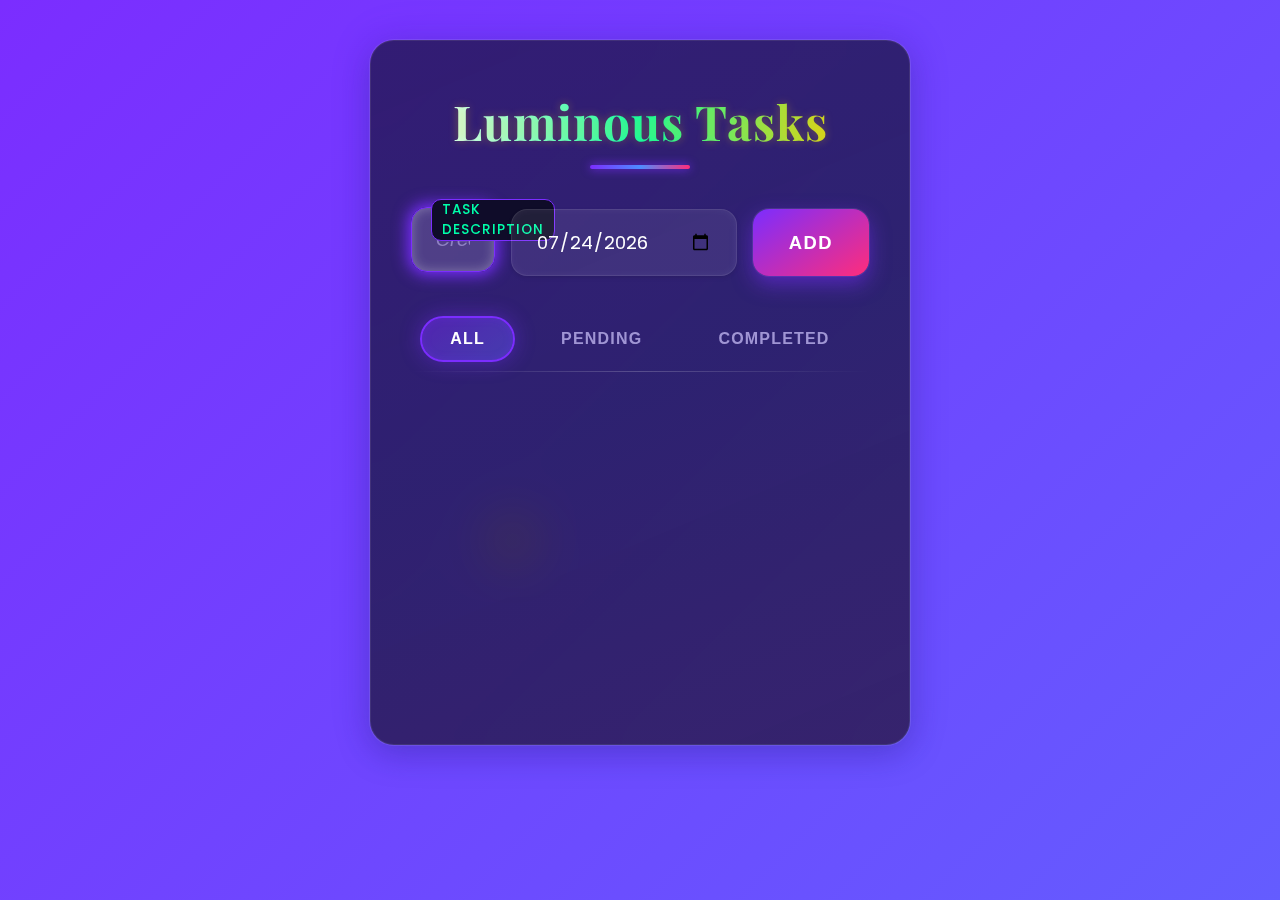
<file: templates/index.html>
<!DOCTYPE html>
<html lang="en">
<head>
  <meta charset="UTF-8" />
  <meta name="viewport" content="width=device-width, initial-scale=1" />
  <title>Luminous Tasks</title>
  <style>
    @import url('https://fonts.googleapis.com/css2?family=Poppins:wght@300;400;500;600;700&family=Playfair+Display:wght@700&display=swap');

    /* Cosmic Color Scheme */
    :root {
      --cosmic-purple: #7b2dff;
      --starlight-blue: #4d8cff;
      --nebula-pink: #ff2d7b;
      --galaxy-dark: #0f0c29;
      --cosmic-dust: rgba(255,255,255,0.12);
      --star-light: #f0e9ff;
      --comet-tail: rgba(255,255,255,0.6);
      --supernova: #ffcc00;
      --black-hole: rgba(0,0,0,0.3);
      --aurora-green: #00ffaa;
      --cosmic-gradient: linear-gradient(135deg, var(--cosmic-purple), var(--starlight-blue), var(--nebula-pink));
    }

    /* Cosmic Background Animation */
    @keyframes cosmic-drift {
      0% { background-position: 0% 50%; }
      50% { background-position: 100% 50%; }
      100% { background-position: 0% 50%; }
    }

    /* Base Styles */
    * {
      box-sizing: border-box;
      margin: 0;
      padding: 0;
    }

    body {
      min-height: 100vh;
      background: var(--cosmic-gradient);
      background-size: 400% 400%;
      animation: cosmic-drift 20s ease infinite;
      font-family: 'Poppins', sans-serif;
      display: flex;
      justify-content: center;
      align-items: flex-start;
      padding: 40px 20px;
      color: var(--star-light);
      -webkit-font-smoothing: antialiased;
      -moz-osx-font-smoothing: grayscale;
      user-select: none;
      position: relative;
      overflow-x: hidden;
    }

    /* Cosmic Particles */
    body::before {
      content: '';
      position: absolute;
      top: 0;
      left: 0;
      width: 100%;
      height: 100%;
      background: 
        radial-gradient(circle at 20% 30%, var(--supernova) 0%, transparent 2%),
        radial-gradient(circle at 80% 50%, var(--aurora-green) 0%, transparent 3%),
        radial-gradient(circle at 40% 70%, white 0%, transparent 1.5%);
      background-size: 200% 200%;
      opacity: 0.3;
      pointer-events: none;
      z-index: -1;
      animation: cosmic-drift 40s linear infinite;
    }

    /* Celestial Container */
    .cosmic-container {
      background: rgba(15, 12, 41, 0.7);
      border-radius: 24px;
      width: 100%;
      max-width: 540px;
      padding: 48px 40px;
      backdrop-filter: blur(20px);
      -webkit-backdrop-filter: blur(20px);
      box-shadow:
        0 0 0 1px rgba(255,255,255,0.1),
        0 8px 32px rgba(31, 38, 135, 0.37),
        0 0 40px rgba(123, 45, 255, 0.2);
      border: 1px solid rgba(255,255,255,0.1);
      transition: all 0.5s cubic-bezier(0.175, 0.885, 0.32, 1.275);
      position: relative;
      overflow: hidden;
      z-index: 1;
    }

    .cosmic-container::before {
      content: '';
      position: absolute;
      top: -50%;
      left: -50%;
      width: 200%;
      height: 200%;
      background: linear-gradient(
        to bottom right,
        rgba(123, 45, 255, 0.1),
        rgba(77, 140, 255, 0.05),
        rgba(255, 45, 123, 0.1)
      );
      transform: rotate(30deg);
      z-index: -1;
      animation: cosmic-shine 8s linear infinite;
    }

    @keyframes cosmic-shine {
      0% { transform: rotate(30deg) translate(-10%, -10%); }
      100% { transform: rotate(30deg) translate(10%, 10%); }
    }

    /* Celestial Header */
    .cosmic-header {
      font-family: 'Playfair Display', serif;
      font-weight: 700;
      font-size: 3rem;
      margin: 0 0 40px;
      text-align: center;
      letter-spacing: 1px;
      background: linear-gradient(90deg, #fff, var(--aurora-green), var(--supernova));
      -webkit-background-clip: text;
      background-clip: text;
      color: transparent;
      position: relative;
      padding-bottom: 16px;
      text-shadow: 0 0 10px rgba(255, 204, 0, 0.3);
    }

    .cosmic-header::after {
      content: '';
      position: absolute;
      bottom: 0;
      left: 50%;
      transform: translateX(-50%);
      width: 100px;
      height: 4px;
      background: linear-gradient(90deg, var(--cosmic-purple), var(--starlight-blue), var(--nebula-pink));
      border-radius: 2px;
      box-shadow: 0 0 10px var(--cosmic-purple);
    }

    /* Stellar Form */
    .stellar-form {
      display: flex;
      gap: 16px;
      margin-bottom: 40px;
      position: relative;
    }

    .cosmic-input-group {
      flex: 1;
      position: relative;
    }

    .cosmic-input {
      width: 100%;
      background: rgba(255, 255, 255, 0.08);
      border: 1px solid rgba(255,255,255,0.1);
      border-radius: 16px;
      padding: 18px 24px;
      font-size: 1.15rem;
      color: white;
      transition: all 0.4s cubic-bezier(0.165, 0.84, 0.44, 1);
      outline: none;
      box-shadow: 
        inset 0 0 8px rgba(255, 255, 255, 0.05),
        0 2px 4px rgba(0,0,0,0.1);
      font-family: 'Poppins', sans-serif;
    }

    .cosmic-input::placeholder {
      color: rgba(210, 199, 255, 0.5);
      font-style: italic;
    }

    .cosmic-input:focus {
      background: rgba(255, 255, 255, 0.15);
      box-shadow:
        inset 0 0 12px rgba(255, 255, 255, 0.3),
        0 0 15px 3px var(--cosmic-purple);
      border-color: var(--cosmic-purple);
      transform: translateY(-2px);
    }

    /* Floating Constellations */
    .cosmic-label {
      position: absolute;
      top: -10px;
      left: 20px;
      background: var(--galaxy-dark);
      padding: 0 10px;
      font-size: 0.85rem;
      color: var(--aurora-green);
      border-radius: 10px;
      opacity: 0;
      transform: translateY(10px);
      transition: all 0.3s ease;
      pointer-events: none;
      font-weight: 500;
      text-transform: uppercase;
      letter-spacing: 1px;
      border: 1px solid var(--cosmic-purple);
    }

    .cosmic-input:focus + .cosmic-label {
      opacity: 1;
      transform: translateY(0);
    }

    /* Supernova Button */
    .supernova-btn {
      background: linear-gradient(145deg, var(--cosmic-purple), var(--nebula-pink));
      border: none;
      border-radius: 16px;
      padding: 18px 36px;
      color: white;
      font-weight: 600;
      font-size: 1.15rem;
      box-shadow:
        0 8px 20px rgba(123, 45, 255, 0.5),
        0 0 0 1px rgba(255,255,255,0.1);
      text-transform: uppercase;
      letter-spacing: 1.5px;
      cursor: pointer;
      transition: all 0.4s cubic-bezier(0.165, 0.84, 0.44, 1);
      position: relative;
      overflow: hidden;
      z-index: 1;
    }

    .supernova-btn::before {
      content: '';
      position: absolute;
      top: 0;
      left: 0;
      width: 100%;
      height: 100%;
      background: linear-gradient(145deg, var(--nebula-pink), var(--cosmic-purple));
      z-index: -1;
      opacity: 0;
      transition: opacity 0.4s ease;
    }

    .supernova-btn:hover {
      transform: translateY(-3px) scale(1.02);
      box-shadow:
        0 12px 25px rgba(123, 45, 255, 0.7),
        0 0 0 1px rgba(255,255,255,0.2);
    }

    .supernova-btn:hover::before {
      opacity: 1;
    }

    .supernova-btn:active {
      transform: translateY(1px);
      box-shadow:
        0 5px 15px rgba(123, 45, 255, 0.6),
        0 0 0 1px rgba(255,255,255,0.1);
    }

    /* Galactic Filter Buttons */
    .galactic-filters {
      display: flex;
      justify-content: center;
      gap: 16px;
      margin-bottom: 40px;
      position: relative;
    }

    .galactic-filters::before {
      content: '';
      position: absolute;
      bottom: -10px;
      left: 0;
      width: 100%;
      height: 1px;
      background: linear-gradient(90deg, transparent, rgba(255,255,255,0.2), transparent);
    }

    .cosmic-filter {
      background: transparent;
      border: 2px solid transparent;
      padding: 12px 28px;
      border-radius: 30px;
      font-weight: 600;
      font-size: 1rem;
      color: rgba(210, 199, 255, 0.7);
      letter-spacing: 1.2px;
      transition: all 0.4s cubic-bezier(0.165, 0.84, 0.44, 1);
      cursor: pointer;
      text-transform: uppercase;
      position: relative;
      overflow: hidden;
    }

    .cosmic-filter::before {
      content: '';
      position: absolute;
      top: 0;
      left: 0;
      width: 100%;
      height: 100%;
      background: linear-gradient(145deg, var(--cosmic-purple), var(--starlight-blue));
      z-index: -1;
      opacity: 0;
      transition: opacity 0.3s ease;
    }

    .cosmic-filter:hover {
      color: white;
      border-color: rgba(255,255,255,0.2);
      box-shadow: 0 0 15px rgba(123, 45, 255, 0.3);
    }

    .cosmic-filter:hover::before {
      opacity: 0.2;
    }

    .cosmic-filter.active {
      background: rgba(123, 45, 255, 0.2);
      color: white;
      border-color: var(--cosmic-purple);
      box-shadow: 
        0 0 20px rgba(123, 45, 255, 0.4),
        inset 0 0 10px rgba(123, 45, 255, 0.2);
    }

    .cosmic-filter.active::before {
      opacity: 0.3;
    }

    /* Nebula Task List */
    .nebula-list {
      list-style: none;
      margin: 0;
      padding: 0;
      max-height: 50vh;
      overflow-y: auto;
      scrollbar-width: thin;
      scrollbar-color: var(--cosmic-purple) transparent;
    }

    .nebula-list::-webkit-scrollbar {
      width: 8px;
    }

    .nebula-list::-webkit-scrollbar-track {
      background: transparent;
    }

    .nebula-list::-webkit-scrollbar-thumb {
      background-color: var(--cosmic-purple);
      border-radius: 15px;
      border: 2px solid transparent;
      background-clip: content-box;
    }

    /* Stellar Task Item */
    .stellar-task {
      background: rgba(255, 255, 255, 0.05);
      border-radius: 18px;
      padding: 20px 24px;
      margin-bottom: 16px;
      display: flex;
      align-items: center;
      gap: 20px;
      box-shadow:
        0 4px 10px rgba(0,0,0,0.15),
        inset 0 -2px 5px rgba(123, 45, 255, 0.1);
      transition: all 0.4s cubic-bezier(0.165, 0.84, 0.44, 1);
      position: relative;
      overflow: hidden;
      border: 1px solid rgba(255,255,255,0.05);
      opacity: 0;
      transform: translateY(20px);
      animation: stellar-appear 0.5s cubic-bezier(0.165, 0.84, 0.44, 1) forwards;
    }

    @keyframes stellar-appear {
      to {
        opacity: 1;
        transform: translateY(0);
      }
    }

    .stellar-task::before {
      content: '';
      position: absolute;
      top: 0;
      left: 0;
      width: 4px;
      height: 100%;
      background: linear-gradient(to bottom, var(--cosmic-purple), var(--starlight-blue));
      transition: all 0.3s ease;
    }

    .stellar-task:hover {
      background: rgba(255, 255, 255, 0.1);
      transform: translateY(-3px);
      box-shadow:
        0 8px 15px rgba(0,0,0,0.2),
        inset 0 -2px 5px rgba(123, 45, 255, 0.2);
    }

    .stellar-task:hover::before {
      width: 8px;
      background: linear-gradient(to bottom, var(--starlight-blue), var(--aurora-green));
    }

    .stellar-task.done {
      background: rgba(255, 255, 255, 0.03);
    }

    .stellar-task.done::before {
      background: var(--aurora-green);
    }

    /* Task Content */
    .cosmic-text, .cosmic-deadline {
      font-size: 1.1rem;
      color: var(--star-light);
      white-space: nowrap;
      overflow: hidden;
      text-overflow: ellipsis;
      cursor: pointer;
      transition: all 0.3s ease;
      min-width: 0;
      flex-grow: 1;
      position: relative;
    }

    .cosmic-text:hover, .cosmic-deadline:hover {
      color: var(--aurora-green);
      text-shadow: 0 0 5px rgba(0, 255, 170, 0.3);
    }

    .cosmic-text.done {
      text-decoration: line-through;
      opacity: 0.6;
      color: rgba(210, 199, 255, 0.6);
      position: relative;
    }

    .cosmic-text.done::after {
      content: '';
      position: absolute;
      top: 50%;
      left: 0;
      width: 0;
      height: 2px;
      background: var(--aurora-green);
      animation: strike-through 0.3s ease-out forwards;
    }

    @keyframes strike-through {
      to { width: 100%; }
    }

    .cosmic-deadline {
      font-size: 0.9rem;
      color: rgba(210, 199, 255, 0.7);
      min-width: 120px;
      text-align: right;
      font-weight: 400;
    }

    .cosmic-deadline.urgent {
      color: var(--supernova);
      font-weight: 500;
      animation: pulse 2s infinite;
    }

    @keyframes pulse {
      0% { opacity: 0.8; }
      50% { opacity: 1; text-shadow: 0 0 5px var(--supernova); }
      100% { opacity: 0.8; }
    }

    /* Action Buttons */
    .cosmic-actions {
      display: flex;
      gap: 12px;
      flex-shrink: 0;
    }

    .cosmic-btn {
      width: 40px;
      height: 40px;
      background: rgba(255, 255, 255, 0.08);
      border: none;
      border-radius: 12px;
      display: flex;
      align-items: center;
      justify-content: center;
      cursor: pointer;
      transition: all 0.3s cubic-bezier(0.165, 0.84, 0.44, 1);
      color: rgba(210, 199, 255, 0.7);
      font-size: 1.2rem;
      position: relative;
      overflow: hidden;
    }

    .cosmic-btn::before {
      content: '';
      position: absolute;
      top: 0;
      left: 0;
      width: 100%;
      height: 100%;
      background: rgba(255,255,255,0.1);
      opacity: 0;
      transition: opacity 0.3s ease;
    }

    .cosmic-btn:hover {
      transform: scale(1.1);
      color: white;
      box-shadow: 0 0 10px rgba(123, 45, 255, 0.3);
    }

    .cosmic-btn:hover::before {
      opacity: 1;
    }

    .btn-done:hover {
      background: rgba(0, 255, 170, 0.1);
      color: var(--aurora-green);
      box-shadow: 0 0 10px rgba(0, 255, 170, 0.3);
    }

    .btn-delete:hover {
      background: rgba(255, 45, 123, 0.1);
      color: var(--nebula-pink);
      box-shadow: 0 0 10px rgba(255, 45, 123, 0.3);
    }

    /* Edit Input */
    .cosmic-edit {
      font-size: 1.1rem;
      padding: 10px 16px;
      border-radius: 12px;
      border: none;
      outline: none;
      color: var(--galaxy-dark);
      background: rgba(255,255,255,0.9);
      box-shadow:
        0 0 10px 2px var(--cosmic-purple);
      transition: all 0.3s ease;
      min-width: 160px;
      max-width: 280px;
      font-family: 'Poppins', sans-serif;
    }

    .cosmic-edit:focus {
      box-shadow:
        0 0 15px 3px var(--cosmic-purple);
      transform: translateY(-2px);
    }

    /* Empty State */
    .cosmic-empty {
      text-align: center;
      color: rgba(210, 199, 255, 0.5);
      font-style: italic;
      padding: 30px;
      font-size: 1.1rem;
      position: relative;
    }

    .cosmic-empty::before {
      content: '✨';
      display: block;
      font-size: 2rem;
      margin-bottom: 10px;
      animation: twinkle 2s infinite;
    }

    @keyframes twinkle {
      0%, 100% { opacity: 0.6; transform: scale(1); }
      50% { opacity: 1; transform: scale(1.1); }
    }

    /* Responsive Design */
    @media (max-width: 600px) {
      .cosmic-container {
        padding: 36px 24px;
        border-radius: 20px;
      }
      
      .cosmic-header {
        font-size: 2.2rem;
        margin-bottom: 30px;
      }
      
      .stellar-form {
        flex-direction: column;
        gap: 12px;
        margin-bottom: 30px;
      }
      
      .supernova-btn {
        width: 100%;
        padding: 16px;
      }
      
      .galactic-filters {
        flex-wrap: wrap;
      }
      
      .cosmic-filter {
        flex: 1;
        min-width: 100px;
        padding: 10px 16px;
        font-size: 0.9rem;
      }
      
      .stellar-task {
        flex-direction: column;
        align-items: flex-start;
        gap: 12px;
        padding: 16px;
      }
      
      .cosmic-deadline {
        text-align: left;
        font-size: 0.85rem;
      }
      
      .cosmic-actions {
        align-self: flex-end;
      }
    }

    @media (max-width: 400px) {
      .cosmic-container {
        padding: 30px 20px;
        border-radius: 18px;
      }
      
      .cosmic-header {
        font-size: 1.8rem;
      }
      
      .cosmic-filter {
        min-width: 80px;
        padding: 8px 12px;
        font-size: 0.8rem;
      }
    }
  </style>
</head>
<body>
  <section class="cosmic-container" role="main" aria-label="Cosmic To-Do List">
    <h1 class="cosmic-header">Luminous Tasks</h1>
    <form class="stellar-form" id="taskForm" aria-label="Add new task">
      <div class="cosmic-input-group">
        <input
          type="text"
          id="taskInput"
          class="cosmic-input"
          placeholder="Create a stellar task..."
          aria-required="true"
          aria-describedby="taskHint"
          autocomplete="off"
        />
        <span class="cosmic-label">Task Description</span>
      </div>
      <div class="cosmic-input-group">
        <input
          type="date"
          id="deadlineInput"
          class="cosmic-input"
          aria-label="Deadline for task"
          aria-describedby="deadlineHint"
        />
        <span class="cosmic-label">Due Date</span>
      </div>
      <button type="submit" class="supernova-btn" aria-label="Add task">Add</button>
    </form>
    <div class="galactic-filters" role="tablist" aria-label="Filter tasks">
      <button role="tab" aria-selected="true" class="cosmic-filter active" id="allBtn">All</button>
      <button role="tab" aria-selected="false" class="cosmic-filter" id="pendingBtn">Pending</button>
      <button role="tab" aria-selected="false" class="cosmic-filter" id="doneBtn">Completed</button>
    </div>
    <ul class="nebula-list" aria-live="polite" aria-relevant="additions removals">
      <!-- Tasks will appear here like shooting stars -->
    </ul>
  </section>

  <script>
    const taskForm = document.getElementById('taskForm');
    const taskInput = document.getElementById('taskInput');
    const deadlineInput = document.getElementById('deadlineInput');
    const taskList = document.querySelector('.nebula-list');
    const allBtn = document.getElementById('allBtn');
    const pendingBtn = document.getElementById('pendingBtn');
    const doneBtn = document.getElementById('doneBtn');

    // Initialize with sample tasks if empty
    let tasks = JSON.parse(localStorage.getItem('tasks')) || [];
    if (tasks.length === 0) {
      tasks = [
        { text: "Explore the cosmos", deadline: "", done: false },
        { text: "Discover new stars", deadline: new Date(Date.now() + 86400000 * 2).toISOString().slice(0,10), done: false },
        { text: "Complete this beautiful app", deadline: new Date().toISOString().slice(0,10), done: true }
      ];
      saveTasks();
    }
    
    let filter = 'all';

    // Set default deadline to today
    deadlineInput.valueAsDate = new Date();

    function saveTasks() {
      localStorage.setItem('tasks', JSON.stringify(tasks));
    }

    function checkUrgentDeadline(deadline) {
      if (!deadline) return false;
      const today = new Date();
      const deadlineDate = new Date(deadline);
      const diffTime = deadlineDate - today;
      const diffDays = Math.ceil(diffTime / (86400000));
      return diffDays <= 3 && diffDays >= 0;
    }

    function renderTasks() {
      taskList.innerHTML = '';
      
      const filtered = tasks.filter(t => {
        if (filter === 'pending') return !t.done;
        if (filter === 'done') return t.done;
        return true;
      }).sort((a, b) => {
        // Sort by deadline (soonest first), then by completion status
        if (a.done !== b.done) return a.done ? 1 : -1;
        if (a.deadline && b.deadline) return new Date(a.deadline) - new Date(b.deadline);
        if (a.deadline) return -1;
        if (b.deadline) return 1;
        return 0;
      });
      
      if(filtered.length === 0) {
        const emptyState = document.createElement('div');
        emptyState.className = 'cosmic-empty';
        emptyState.textContent = filter === 'all' 
          ? 'The cosmos is empty... Add your first task!' 
          : filter === 'pending' 
            ? 'All tasks completed! Enjoy the cosmic peace.' 
            : 'No completed tasks yet. Keep shining!';
        taskList.appendChild(emptyState);
        return;
      }
      
      filtered.forEach((task, i) => {
        const originalIndex = tasks.findIndex(t => t.text === task.text && t.deadline === task.deadline);
        const li = document.createElement('li');
        li.className = `stellar-task ${task.done ? 'done' : ''}`;
        li.style.animationDelay = `${i * 0.1}s`;

        const taskText = document.createElement('span');
        taskText.className = `cosmic-text ${task.done ? 'done' : ''}`;
        taskText.textContent = task.text;
        taskText.title = "Click to edit task";
        taskText.tabIndex = 0;
        taskText.setAttribute('role', 'textbox');
        taskText.setAttribute('aria-label', `Task: ${task.text}`);
        taskText.addEventListener('click', () => editText(originalIndex, 'text'));
        taskText.addEventListener('keydown', (e) => {
          if(e.key === 'Enter') { e.preventDefault(); editText(originalIndex, 'text'); }
        });

        const deadlineText = document.createElement('span');
        deadlineText.className = 'cosmic-deadline';
        if (task.deadline) {
          deadlineText.textContent = new Date(task.deadline).toLocaleDateString('en-US', { 
            weekday: 'short', 
            month: 'short', 
            day: 'numeric' 
          });
          if (checkUrgentDeadline(task.deadline) && !task.done) {
            deadlineText.classList.add('urgent');
          }
        } else {
          deadlineText.textContent = 'No deadline';
        }
        
        deadlineText.title = "Click to edit deadline";
        deadlineText.tabIndex = 0;
        deadlineText.setAttribute('role', 'textbox');
        deadlineText.setAttribute('aria-label', `Due: ${deadlineText.textContent}`);
        deadlineText.addEventListener('click', () => editText(originalIndex, 'deadline'));
        deadlineText.addEventListener('keydown', (e) => {
          if(e.key === 'Enter') { e.preventDefault(); editText(originalIndex, 'deadline'); }
        });

        const btnDone = document.createElement('button');
        btnDone.className = 'cosmic-btn btn-done';
        btnDone.innerHTML = task.done ? '✓' : '○';
        btnDone.setAttribute('aria-label', task.done ? 'Mark task as not done' : 'Mark task as done');
        btnDone.addEventListener('click', (e) => {
          e.stopPropagation();
          tasks[originalIndex].done = !tasks[originalIndex].done;
          saveTasks();
          renderTasks();
        });

        const btnDelete = document.createElement('button');
        btnDelete.className = 'cosmic-btn btn-delete';
        btnDelete.innerHTML = '✕';
        btnDelete.setAttribute('aria-label', 'Delete task');
        btnDelete.addEventListener('click', (e) => {
          e.stopPropagation();
          // Add delete animation
          li.style.transform = 'translateX(100%) rotate(10deg)';
          li.style.opacity = '0';
          setTimeout(() => {
            tasks.splice(originalIndex, 1);
            saveTasks();
            renderTasks();
          }, 300);
        });

        const buttonsGroup = document.createElement('div');
        buttonsGroup.className = 'cosmic-actions';
        buttonsGroup.appendChild(btnDone);
        buttonsGroup.appendChild(btnDelete);

        li.appendChild(taskText);
        li.appendChild(deadlineText);
        li.appendChild(buttonsGroup);

        taskList.appendChild(li);
      });
    }

    function editText(index, field) {
      const task = tasks[index];
      const li = taskList.children[index];
      const originalText = field === 'text' ? task.text : task.deadline;

      const input = document.createElement('input');
      input.className = 'cosmic-edit';
      input.type = field === 'text' ? 'text' : 'date';
      input.value = field === 'text' ? task.text : (task.deadline ? task.deadline : '');
      
      if (field === 'date' && !task.deadline) {
        // Set default date to today when editing empty deadline
        input.valueAsDate = new Date();
      }

      function saveEdit() {
        if(field === 'text') {
          if(input.value.trim() !== '') {
            tasks[index].text = input.value.trim();
          }
        } else {
          tasks[index].deadline = input.value ? input.value : '';
        }
        saveTasks();
        renderTasks();
      }

      input.addEventListener('blur', saveEdit);
      input.addEventListener('keydown', (e) => {
        if(e.key === 'Enter') {
          saveEdit();
        }
        if(e.key === 'Escape') {
          renderTasks();
        }
      });

      li.innerHTML = '';
      li.appendChild(input);
      input.focus();
      if (field === 'text') input.select();
    }

    taskForm.addEventListener('submit', e => {
      e.preventDefault();
      const text = taskInput.value.trim();
      const deadline = deadlineInput.value;
      if(text) {
        // Add new task with a beautiful animation
        tasks.unshift({ text, deadline, done: false });
        saveTasks();
        renderTasks();
        taskInput.value = '';
        deadlineInput.valueAsDate = new Date(); // Reset to today
        
        // Add visual confirmation
        const submitBtn = e.target.querySelector('button[type="submit"]');
        submitBtn.innerHTML = '✓ Added!';
        submitBtn.style.background = 'linear-gradient(145deg, var(--aurora-green), var(--starlight-blue))';
        setTimeout(() => {
          submitBtn.innerHTML = 'Add';
          submitBtn.style.background = 'linear-gradient(145deg, var(--cosmic-purple), var(--nebula-pink))';
        }, 1500);
        
        // Create a little "star" animation
        const star = document.createElement('div');
        star.style.position = 'absolute';
        star.style.left = `${e.clientX - 10}px`;
        star.style.top = `${e.clientY - 10}px`;
        star.style.width = '20px';
        star.style.height = '20px';
        star.style.background = 'radial-gradient(circle, white, transparent 70%)';
        star.style.borderRadius = '50%';
        star.style.pointerEvents = 'none';
        star.style.transform = 'scale(0)';
        star.style.animation = 'star-explode 0.8s ease-out forwards';
        document.body.appendChild(star);
        
        setTimeout(() => {
          star.remove();
        }, 800);
      } else {
        // Shake animation for empty input
        taskInput.style.transform = 'translateX(-5px)';
        setTimeout(() => {
          taskInput.style.transform = 'translateX(5px)';
          setTimeout(() => {
            taskInput.style.transform = 'translateX(-5px)';
            setTimeout(() => {
              taskInput.style.transform = 'translateX(0)';
            }, 50);
          }, 50);
        }, 50);
      }
    });

    function setFilter(newFilter) {
      filter = newFilter;
      allBtn.classList.remove('active');
      pendingBtn.classList.remove('active');
      doneBtn.classList.remove('active');
      allBtn.setAttribute('aria-selected', 'false');
      pendingBtn.setAttribute('aria-selected', 'false');
      doneBtn.setAttribute('aria-selected', 'false');
      
      if(newFilter === 'all') {
        allBtn.classList.add('active');
        allBtn.setAttribute('aria-selected', 'true');
      } else if(newFilter === 'pending') {
        pendingBtn.classList.add('active');
        pendingBtn.setAttribute('aria-selected', 'true');
      } else if(newFilter === 'done') {
        doneBtn.classList.add('active');
        doneBtn.setAttribute('aria-selected', 'true');
      }
      
      renderTasks();
    }

    allBtn.addEventListener('click', () => setFilter('all'));
    pendingBtn.addEventListener('click', () => setFilter('pending'));
    doneBtn.addEventListener('click', () => setFilter('done'));

    // Add starry background animation
    document.addEventListener('mousemove', (e) => {
      if (Math.random() > 0.98) {
        const star = document.createElement('div');
        star.style.position = 'fixed';
        star.style.left = `${e.clientX}px`;
        star.style.top = `${e.clientY}px`;
        star.style.width = '2px';
        star.style.height = '2px';
        star.style.background = 'white';
        star.style.borderRadius = '50%';
        star.style.pointerEvents = 'none';
        star.style.boxShadow = '0 0 5px 1px white';
        star.style.animation = 'shooting-star 2s linear forwards';
        document.body.appendChild(star);
        
        setTimeout(() => {
          star.remove();
        }, 2000);
      }
    });

    // Initial render
    renderTasks();
    
    // Focus task input on page load
    setTimeout(() => {
      taskInput.focus();
    }, 500);
  </script>

  <style>
    @keyframes star-explode {
      0% { transform: scale(0); opacity: 1; }
      50% { transform: scale(3); opacity: 0.8; }
      100% { transform: scale(5); opacity: 0; }
    }
    
    @keyframes shooting-star {
      0% { transform: translate(0, 0); opacity: 1; }
      70% { opacity: 0.8; }
      100% { transform: translate(100px, -100px); opacity: 0; }
    }
  </style>
</body>
</html>
</file>
